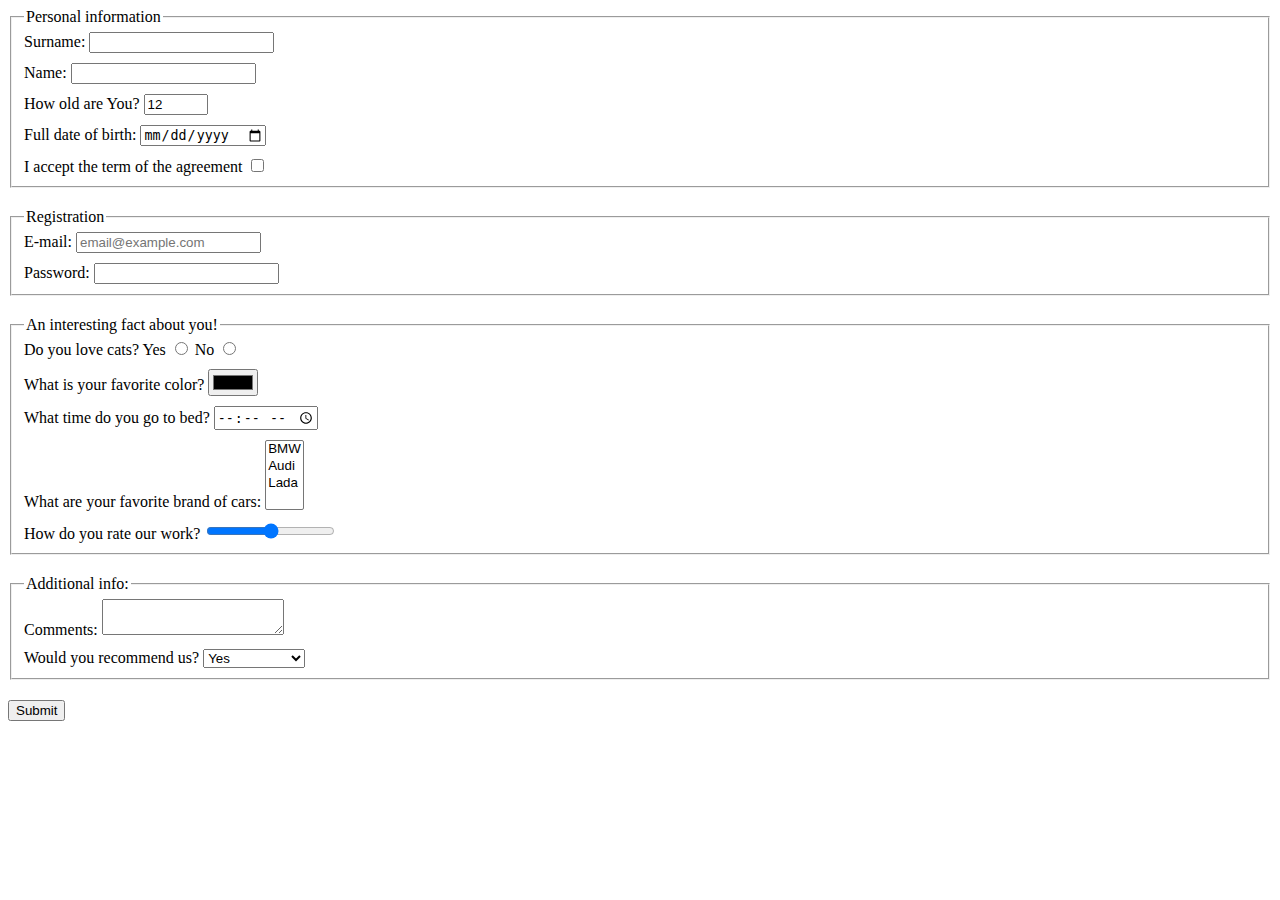
<file: index.html>
<!doctype html><html lang="en"><head><meta charset="UTF-8"><meta name="viewport" content="width=device-width, user-scalable=no, initial-scale=1.0, maximum-scale=1.0, minimum-scale=1.0"><meta http-equiv="X-UA-Compatible" content="ie=edge"><title>HTML Form</title><link rel="stylesheet" href="style.48933072.css"></head><body> <form action="#" method="post" class="form"> <div class="form__block block"> <fieldset class="block-title"> <legend class="block__subtitle">Personal information</legend> <div class="block__item item-block"> <label for="surname" class="item-block__label">Surname: <input name="second-name" id="surname" autocomplete="off" type="text" class="item-block__input"> </label> </div> <div class="block__item item-block"> <label for="name" class="item-block__label">Name: <input id="name" autocomplete="off" name="first-name" class="item-block__input"> </label> </div> <div class="block__item item-block"> <label for="age" class="item-block__label">How old are You? <input id="age" value="12" name="how-old-are-you" min="1" max="100" type="number" class="item-block__input"> </label> </div> <div class="block__item item-block"> <label for="date" class="item-block__label">Full date of birth: <input id="date" type="date" name="birth-date" class="item-block__input"> </label> </div> <div class="block__item item-block last"> <label for="accept" class="item-block__label">I accept the term of the agreement <input id="accept" type="checkbox" name="accept-the-agreement" class="item-block__input"> </label> </div> </fieldset> </div> <div class="form__block block"> <fieldset class="block-title"> <legend class="block__subtitle">Registration</legend> <div class="block__item item-block"> <label for="mail" class="item-block__label">E-mail: <input id="mail" placeholder="email@example.com" type="email" class="item-block__input"> </label> </div> <div class="block__item item-block last"> <label for="pass" class="item-block__label">Password: <input id="pass" minlength="3" name="password" maxlength="12" required type="password" class="item-block__input"> </label> </div> </fieldset> </div> <div class="form__block block"> <fieldset class="block-title"> <legend class="block__subtitle">An interesting fact about you!</legend> <div class="block__item item-block"> Do you love cats? <label for="radio" class="item-block__label">Yes <input id="radio" name="animals" value="yes" type="radio" class="item-block__input"> </label> <label for="radio1" class="item-block__label">No <input id="radio1" name="animals" value="no" type="radio" class="item-block__input"> </label> </div> <div class="block__item item-block"> <label for="color" class="item-block__label">What is your favorite color? <input id="color" type="color" class="item-block__input"> </label> </div> <div class="block__item item-block"> <label for="time" class="item-block__label">What time do you go to bed? <input id="time" type="time" name="time-to-bed" class="item-block__input"> </label> </div> <div class="block__item item-block"> <label for="cars" class="item-block__label">What are your favorite brand of cars: <select name="cars" multiple id="cars" class="item-block__select"> <option value="Bmw">BMW</option> <option value="Audi">Audi</option> <option value="Lada">Lada</option> </select> </label> </div> <div class="block__item item-block last"> <label for="rate" class="item-block__label">How do you rate our work? <input id="rate" type="range" name="rating" class="item-block__input"> </label> </div> </fieldset> </div> <div class="form__block block"> <fieldset class="block-title"> <legend class="block__subtitle">Additional info:</legend> <div class="block__item item-block"> <label for="textarea" class="item-block__label">Comments: <textarea class="item-block__text-area" name="area" id="area">
              </textarea> </label> </div> <div class="block__item item-block last"> <label for="mult" class="item-block__label">Would you recommend us? <select id="mult" class="item-block__select"> <option value="yes">Yes</option> <option value="no">No</option> <option value="do not know">I do not know</option> </select> </label> </div> </fieldset> </div> <div class="form__button"> <button class="button" type="submit">Submit</button> </div> </form> <script type="text/javascript" src="main.5883b77c.js"></script> </body></html>
</file>
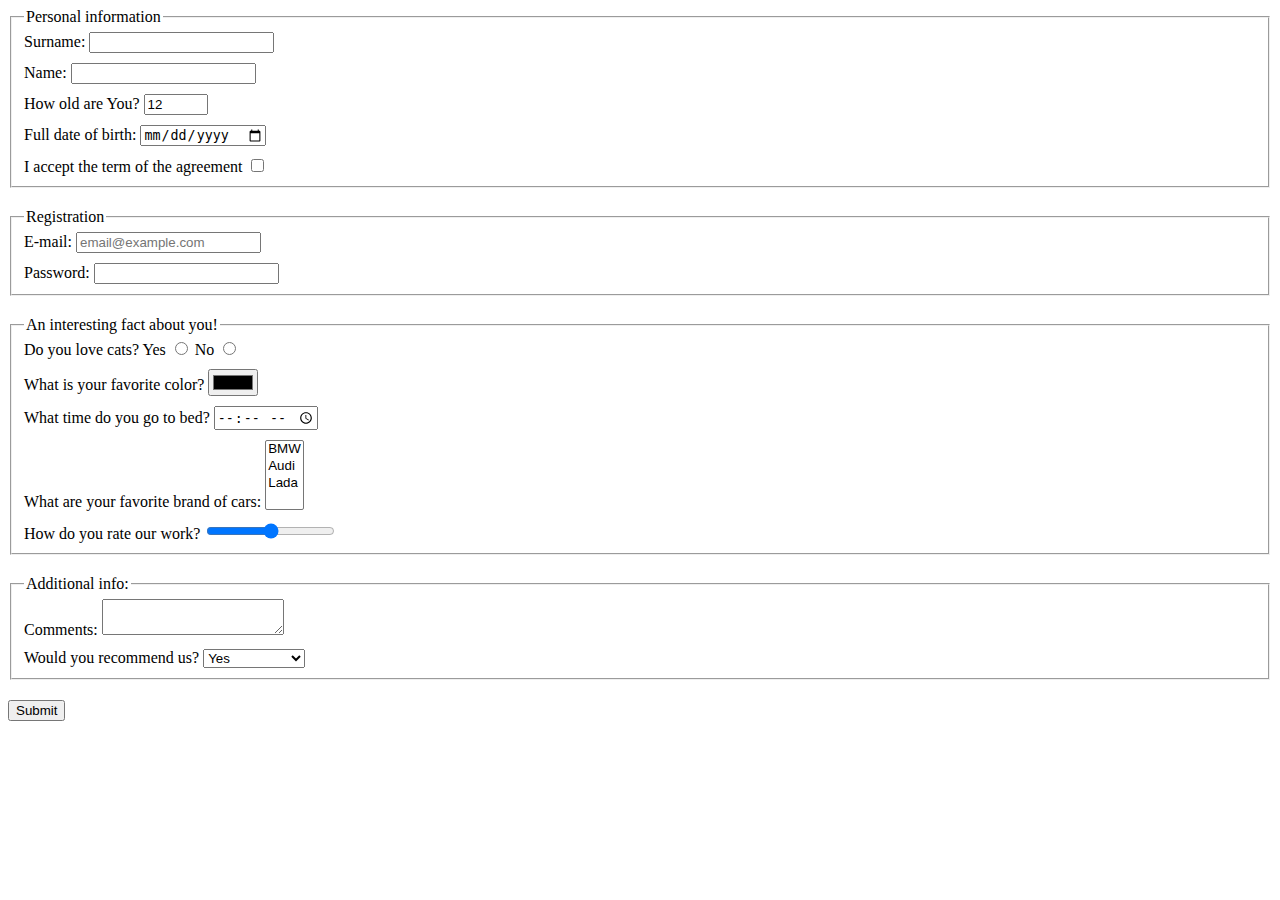
<file: src/index.html>
<!doctype html>
<html lang="en">
  <head>
    <meta charset="UTF-8">
    <meta name="viewport"
      content="width=device-width, user-scalable=no, initial-scale=1.0, maximum-scale=1.0, minimum-scale=1.0">
    <meta http-equiv="X-UA-Compatible" content="ie=edge">
    <title>HTML Form</title>
    <link rel="stylesheet" href="./style.css">
  </head>
  <body>
    <form 
      action="#" 
      method="post" 
      class="form"
    >
      <div class="form__block block">
        <fieldset class="block-title">
          <legend class="block__subtitle">Personal information</legend>
          <div class="block__item item-block">
            <label 
              for="surname" 
              class="item-block__label"
            >Surname:
              <input 
                name="second-name" 
                id="surname" 
                autocomplete="off" 
                type="text" 
                class="item-block__input"
              >
            </label>
          </div>
          <div class="block__item item-block">
            <label
              for="name" 
              class="item-block__label"
            >Name:
              <input 
                id="name" 
                autocomplete="off" 
                name="first-name"
                class="item-block__input"
              >
            </label>
          </div>
          <div class="block__item item-block">
            <label 
              for="age" 
              class="item-block__label"
            >How old are You?
              <input 
                id="age" 
                value="12" 
                name="how-old-are-you"
                min="1" 
                max="100" 
                type="number" 
                class="item-block__input"
              >
            </label>
          </div>
          <div class="block__item item-block">
            <label 
              for="date" 
              class="item-block__label"
            >Full date of birth:
              <input 
                id="date" 
                type="date" 
                name="birth-date"
                class="item-block__input"
              >
            </label>
          </div>
          <div class="block__item item-block last">
            <label 
              for="accept" 
              class="item-block__label"
            >I accept the term of the agreement
              <input 
                id="accept" 
                type="checkbox" 
                name="accept-the-agreement"
                class="item-block__input"
              >
            </label>
          </div>
        </fieldset>
      </div>
      <div class="form__block block">
        <fieldset class="block-title">
          <legend class="block__subtitle">Registration</legend>
          <div class="block__item item-block">
            <label 
              for="mail" 
              class="item-block__label"
            >E-mail:
              <input 
                id="mail" 
                placeholder="email@example.com" 
                type="email" 
                class="item-block__input"
              >
            </label>
          </div>
          <div class="block__item item-block last">
            <label 
              for="pass" 
              class="item-block__label"
            >Password:
              <input 
                id="pass"
                minlength="3"
                name="password"
                maxlength="12"
                required 
                type="password" 
                class="item-block__input"
              >
            </label>
          </div>
        </fieldset>
      </div>
      <div class="form__block block">
        <fieldset class="block-title">
          <legend class="block__subtitle">An interesting fact about you!</legend>
          <div class="block__item item-block"> Do you love cats?
            <label 
              for="radio" 
              class="item-block__label"
            >Yes
              <input 
                id="radio" 
                name="animals" 
                value="yes" 
                type="radio" 
                class="item-block__input"
              >
            </label>
            <label 
              for="radio1" 
              class="item-block__label"
            >No
              <input 
                id="radio1" 
                name="animals" 
                value="no" 
                type="radio" 
                class="item-block__input"
              >
            </label>
          </div>
          <div class="block__item item-block">
            <label 
              for="color" 
              class="item-block__label"
            >What is your favorite color?
              <input 
                id="color" 
                type="color" 
                class="item-block__input"
              >
            </label>
          </div>
          <div class="block__item item-block">
            <label 
              for="time" 
              class="item-block__label"
            >What time do you go to bed?
              <input 
                id="time" 
                type="time" 
                name="time-to-bed"
                class="item-block__input"
              >
            </label>
          </div>
          <div class="block__item item-block">
            <label 
              for="cars" 
              class="item-block__label"
            >What are your favorite brand of cars:
              <select 
                name="cars" 
                multiple 
                id="cars" 
                class="item-block__select"
              >
                <option value="Bmw">BMW</option>
                <option value="Audi">Audi</option>
                <option value="Lada">Lada</option>
              </select>
            </label>
          </div>
          <div class="block__item item-block last">
            <label 
              for="rate" 
              class="item-block__label"
            >How do you rate our work?
              <input 
                id="rate" 
                type="range" 
                name="rating"
                class="item-block__input"
              >
            </label>
          </div>
        </fieldset>
      </div>
      <div class="form__block block">
        <fieldset class="block-title">
          <legend class="block__subtitle">Additional info:</legend>
          <div class="block__item item-block">
            <label 
              for="textarea" 
              class="item-block__label"
            >Comments:
              <textarea 
                class="item-block__text-area" 
                name="area" 
                id="area"
              >
              </textarea>
            </label>
          </div>
          <div class="block__item item-block last">
            <label 
              for="mult" 
              class="item-block__label"
            >Would you recommend us?
              <select 
                id="mult" 
                class="item-block__select"
              >
                <option value="yes">Yes</option>
                <option value="no">No</option>
                <option value="do not know">I do not know</option>
              </select>
            </label>
          </div>
        </fieldset>
      </div>
      <div class="form__button">
        <button 
          class="button" 
          type="submit"
        >Submit</button>
      </div>
    </form>
    <script type="text/javascript" src="./main.js"></script>
  </body>
</html>
</file>
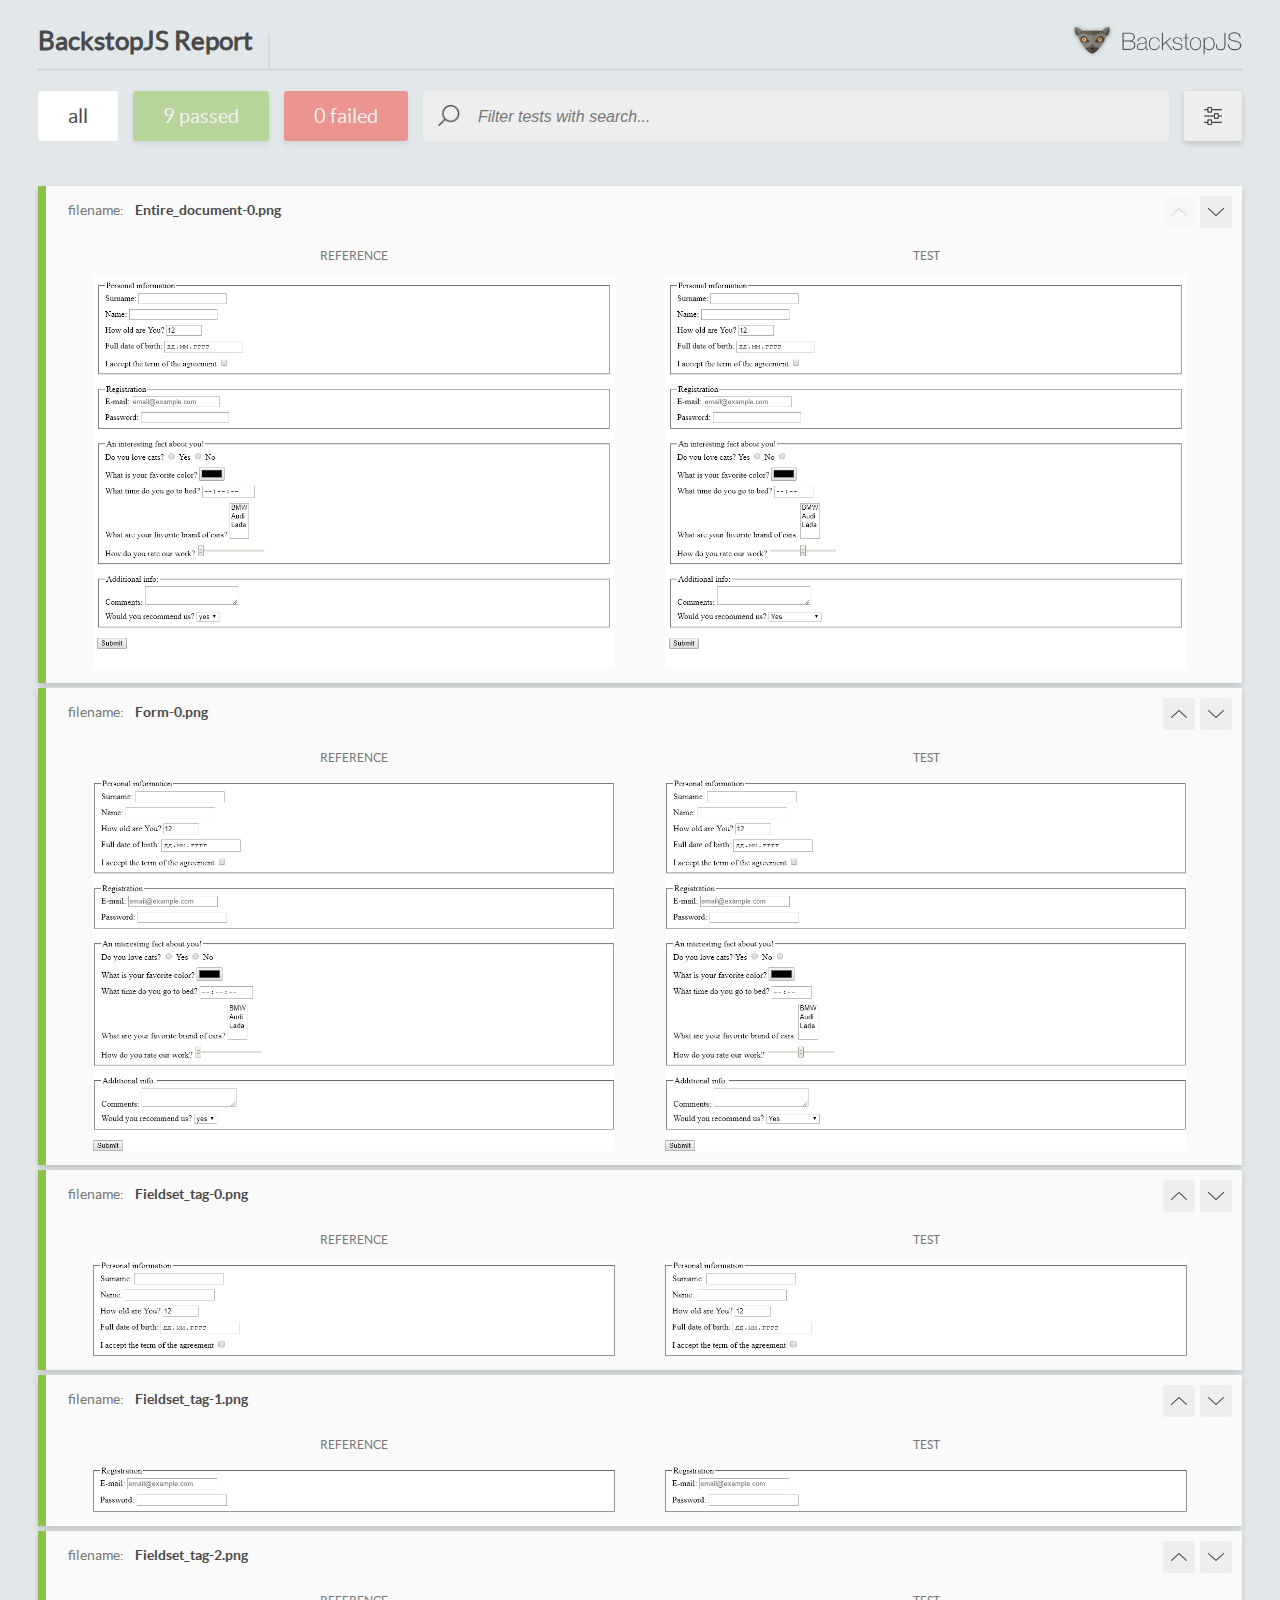
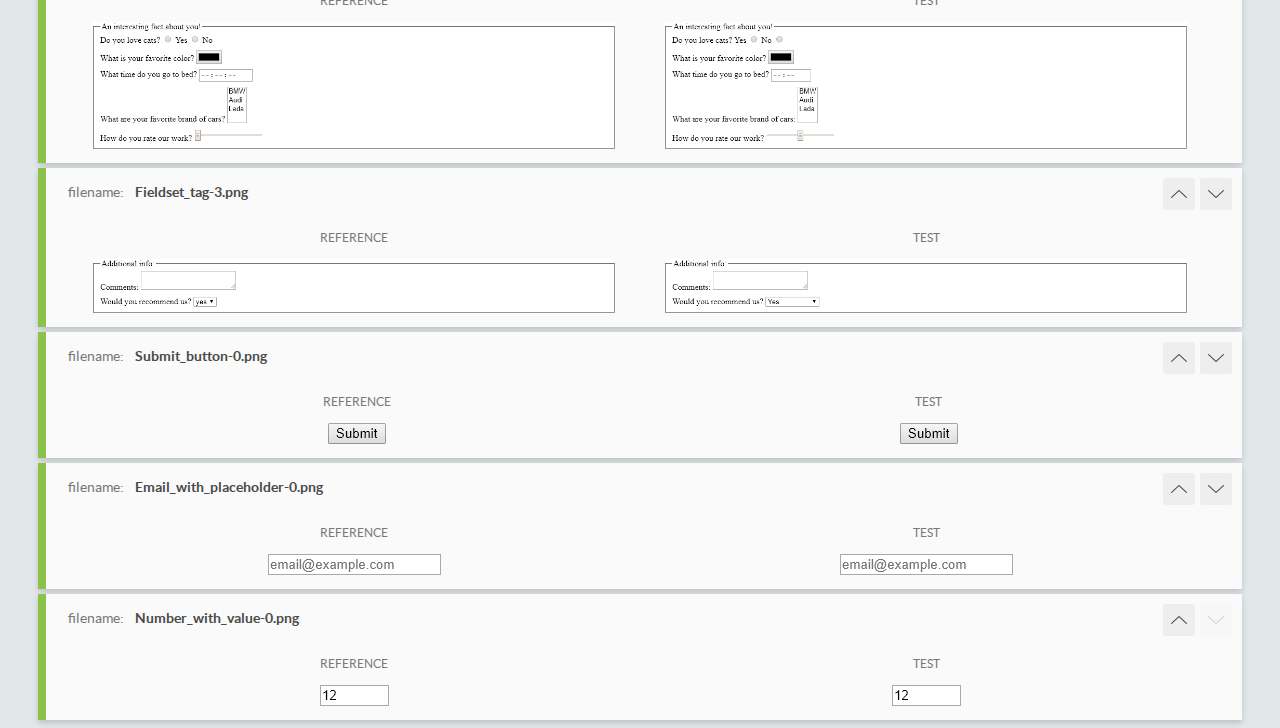
<file: report/html_report/index.html>
<!DOCTYPE html>
<html>
  <head>
    <meta charset="utf-8">
    <title>BackstopJS Report</title>

    <style>
      @font-face {
          font-family: 'latoregular';
          src: url('./assets/fonts/lato-regular-webfont.woff2') format('woff2'),
              url('./assets/fonts/lato-regular-webfont.woff') format('woff');
          font-weight: 400;
          font-style: normal;
      }
      @font-face {
          font-family: 'latobold';
          src: url('./assets/fonts/lato-bold-webfont.woff2') format('woff2'),
              url('./assets/fonts/lato-bold-webfont.woff') format('woff');
          font-weight: 700;
          font-style: normal;
      }

      .ReactModal__Body--open {
          overflow: hidden;
      }
      .ReactModal__Body--open .header {
        display: none;
      }

    </style>
  </head>
  <body style="background-color: #E2E7EA">
    <div id="root">

    </div>
    <script type="text/javascript">
      function report (report) { // eslint-disable-line no-unused-vars
        window.tests = report;
      }
    </script>
    <script type="text/javascript" src="config.js"></script>
    <script type="text/javascript" src="index_bundle.js"></script>
  </body>
</html>
</file>
<file: style.48933072.css>
.item-block{margin-bottom:10px}.block{margin-bottom:20px}.last{margin:0}
/*# sourceMappingURL=style.48933072.css.map */
</file>
<file: src/style.css>
/* styles go here */

.item-block {
  margin-bottom: 10px;
}

.block {
  margin-bottom: 20px;
}

.last {
  margin: 0;
}
</file>
